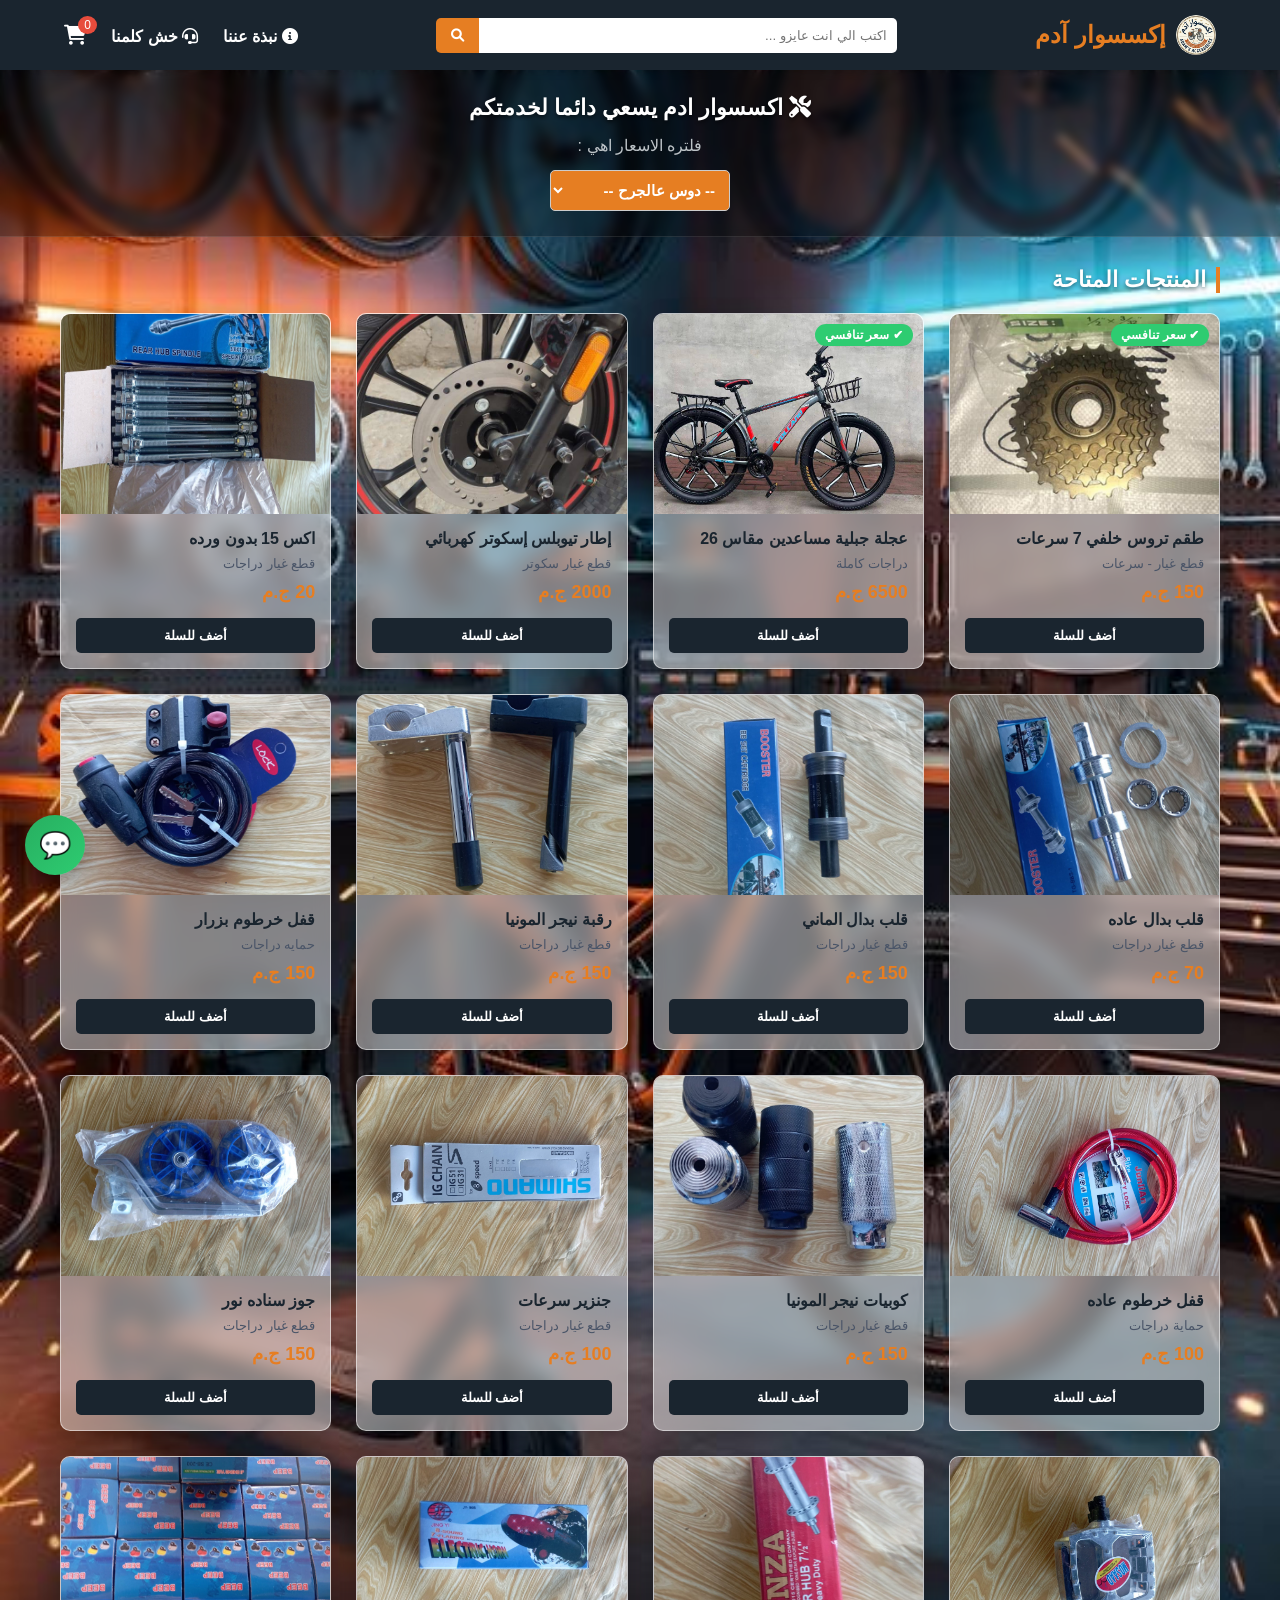
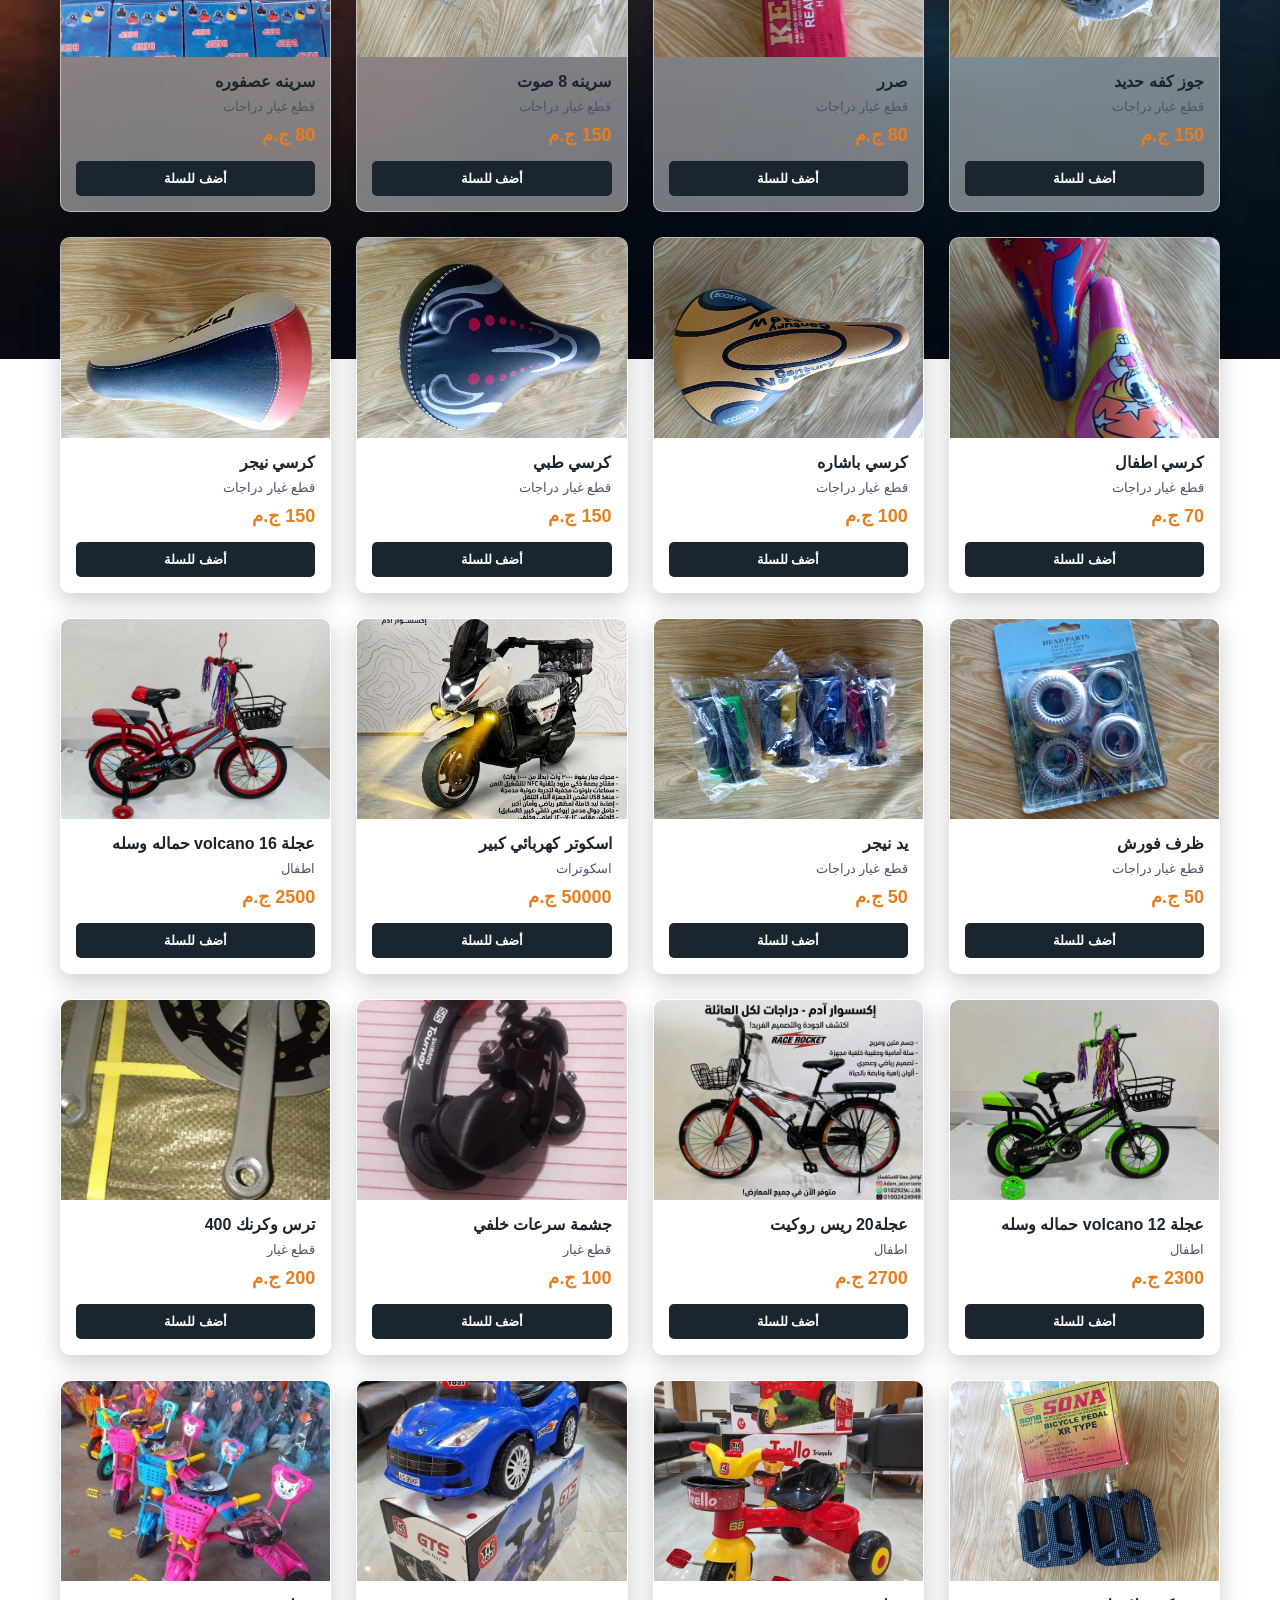
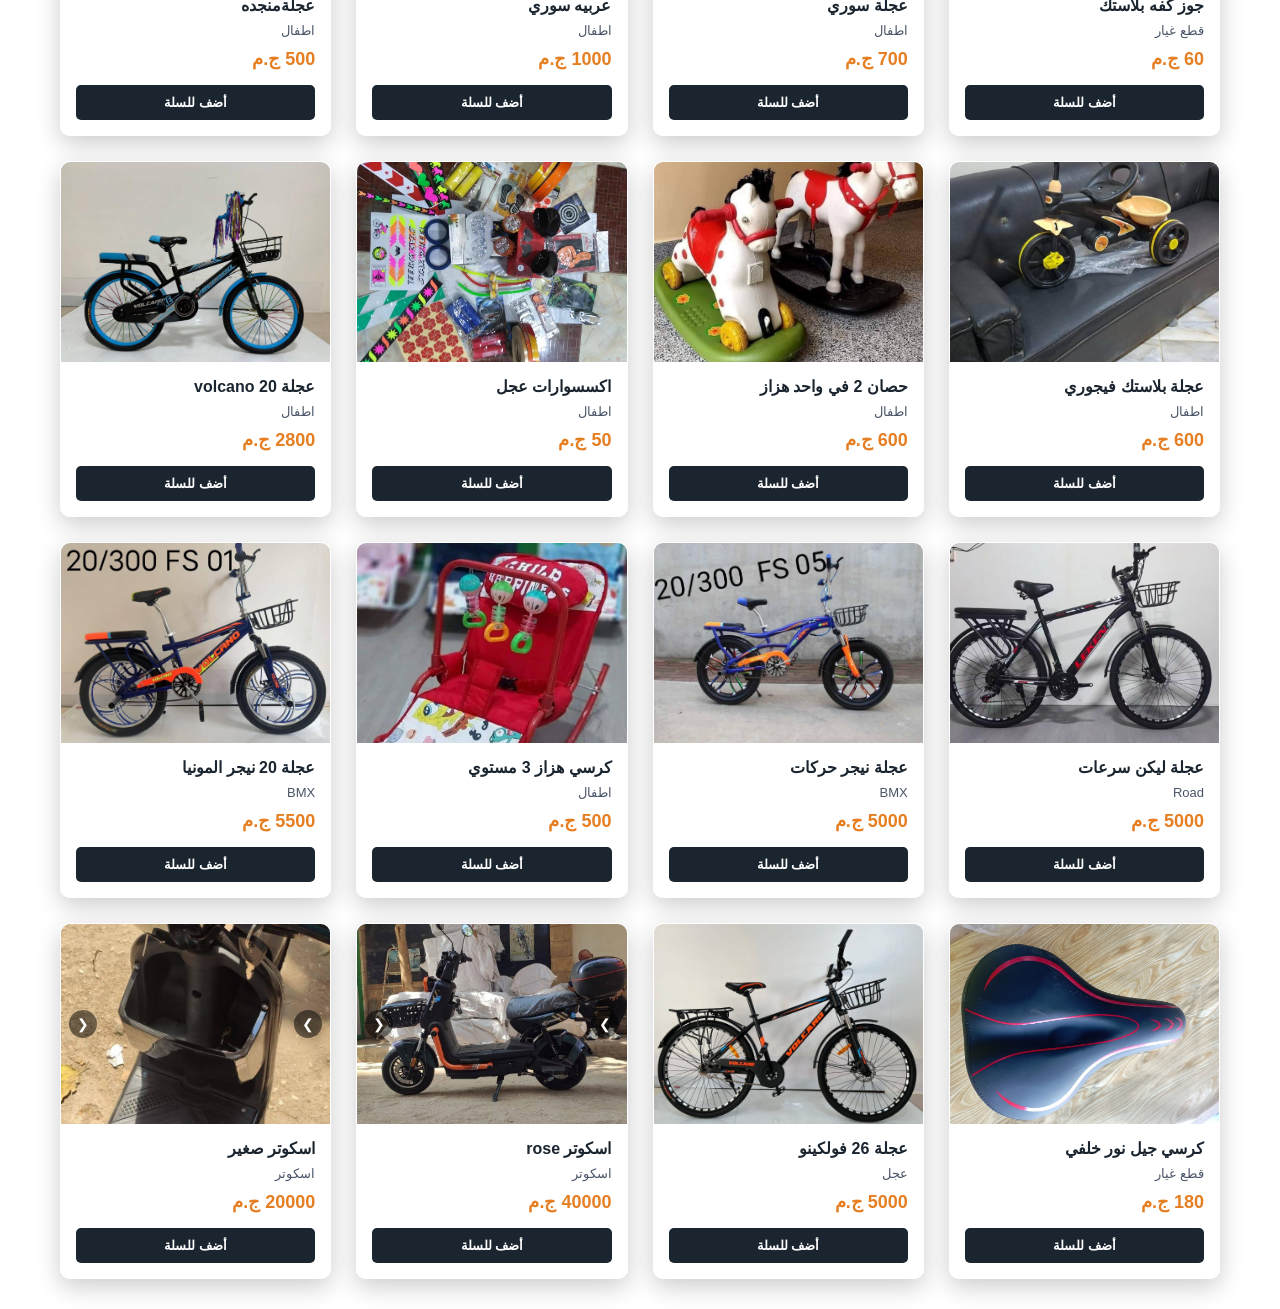
<file: index.html>
<!DOCTYPE html>
<html lang="ar" dir="rtl">
<head>
    <meta charset="UTF-8">
    <meta name="viewport" content="width=device-width, initial-scale=1.0">
    <title>متجر إكسسوار آدم | العجل وقطع الغيار</title>
    <link href="https://cdnjs.cloudflare.com/ajax/libs/font-awesome/6.0.0/css/all.min.css" rel="stylesheet">
    <link rel="stylesheet" href="styles.css">
</head>
<body>

    <!-- Header / Navbar -->
<header>
    <div class="logo">
        <!-- أضفنا عنصر الصورة للوجو جنب اسم إكسسوار آدم -->
        <img src="logoooo.png" alt="لوجو إكسسوار آدم" style="width: 40px; height: 40px; object-fit: contain; border-radius: 50%;">
        إكسسوار آدم
    </div>
    
    <div class="search-bar">
        <input type="text" id="searchInput" placeholder="اكتب الي انت عايزو ..." oninput="filterProducts()">
        <button><i class="fas fa-search"></i></button>
    </div>
    
    <div class="nav-links">
        <a href="about.html" style="color: white; text-decoration: none; margin-left: 20px; font-weight: bold;"><i class="fas fa-info-circle"></i> نبذة عننا</a>
        <a href="contact.html" style="color: white; text-decoration: none; margin-left: 20px; font-weight: bold;"><i class="fas fa-headset"></i> خش كلمنا</a>
        <div class="cart-icon" onclick="toggleCart()" style="display: inline-block;">
            <i class="fas fa-shopping-cart"></i>
            <span class="cart-count" id="cartCount">0</span>
        </div>
    </div>
</header>

    <!-- Smart Compatibility Filter & Price Sorting -->
    <section class="compatibility-section">
        <h2><i class="fas fa-tools"></i> اكسسوار ادم يسعي دائما لخدمتكم</h2>
        <p style="margin-bottom: 15px; color: #bdc3c7;"> فلتره الاسعار اهي :</p>
        <div class="filter-box">
           

            
           

            <!-- قائمة ترتيب الأسعار الجديدة المطلوبة -->
            <select id="priceSort" onchange="filterProducts()" style="background-color: #e67e22; color: white; font-weight: bold;">
                <option value="" style="color: #333;">-- دوس عالجرح --</option>
                <option value="high-low" style="color: #333;">من الأغلى للأرخص ⬆️</option>
                <option value="low-high" style="color: #333;">من الأرخص للأغلى ⬇️</option>
            </select>
        </div>
    </section>

    <!-- Main Content Container -->
    <div class="container">
        <h2 class="section-title">المنتجات المتاحة</h2>
        <div class="products-grid" id="productsGrid">
            
            <!-- كارت منتج 1 -->
            <div class="product-card" data-price="150">
                <span class="badge-compatible">✔ سعر تنافسي</span>
                <img src="sosteen 77.jpeg" class="product-img" alt="ترس خلفي">
                <div class="product-info">
                    <div class="product-title">طقم تروس خلفي 7 سرعات</div>
                    <div class="product-category">قطع غيار - سرعات</div>
                    <div class="product-price">150 ج.م</div>
                    <button class="btn-add" onclick="addToCart('طقم تروس خلفي 7 سرعات', 150)">أضف للسلة</button>
                </div>
            </div>

            <!-- كارت منتج 2 -->
            <div class="product-card" data-price="6500">
                <span class="badge-compatible">✔ سعر تنافسي</span>
                <img src="gabliaa 26.jpeg" class="product-img" alt="عجلة جبلية">
                <div class="product-info">
                    <div class="product-title">عجلة جبلية مساعدين مقاس 26</div>
                    <div class="product-category">دراجات كاملة</div>
                    <div class="product-price">6500 ج.م</div>
                    <button class="btn-add" onclick="addToCart('عجلة جبلية مساعدين مقاس 26', 6500)">أضف للسلة</button>
                </div>
            </div>

            <!-- كارت منتج 3 -->
            <div class="product-card" data-price="2000">
                <img src="kawetsh scoo.jpeg" class="product-img" alt="تيوبلس سكوتر">
                <div class="product-info">
                    <div class="product-title">إطار تيوبلس إسكوتر كهربائي</div>
                    <div class="product-category">قطع غيار سكوتر</div>
                    <div class="product-price">2000 ج.م</div>
                    <button class="btn-add" onclick="addToCart('إطار تيوبلس إسكوتر كهربائي', 2000)">أضف للسلة</button>
                </div>
            </div>

            <div class="product-card" data-price="20">
                <img src="akss 15 ll.JPG" class="product-img" alt="اكس 15 بدون ورده">
                <div class="product-info">
                    <div class="product-title">اكس 15 بدون ورده</div>
                    <div class="product-category">قطع غيار دراجات</div>
                    <div class="product-price">20 ج.م</div>
                    <button class="btn-add" onclick="addToCart('اكس 15 بدون ورده', 20)">أضف للسلة</button>
                </div>
            </div>

            <div class="product-card" data-price="70">
                <img src="qalb 3ady.JPG" class="product-img" alt="قلب بدال عاده">
                <div class="product-info">
                    <div class="product-title">قلب بدال عاده</div>
                    <div class="product-category">قطع غيار دراجات</div>
                    <div class="product-price">70 ج.م</div>
                    <button class="btn-add" onclick="addToCart('قلب بدال عاده', 70)">أضف للسلة</button>
                </div>
            </div>

            <div class="product-card" data-price="150">
                <img src="megalfin.JPG" class="product-img" alt="قلب بدال الماني">
                <div class="product-info">
                    <div class="product-title">قلب بدال الماني</div>
                    <div class="product-category">قطع غيار دراجات</div>
                    <div class="product-price">150 ج.م</div>
                    <button class="btn-add" onclick="addToCart('قلب بدال الماني', 150)">أضف للسلة</button>
                </div>
            </div>

            <div class="product-card" data-price="150">
                <img src="raqba negar.JPG" class="product-img" alt="رقبة نيجر المونيا">
                <div class="product-info">
                    <div class="product-title">رقبة نيجر المونيا</div>
                    <div class="product-category">قطع غيار دراجات</div>
                    <div class="product-price">150 ج.م</div>
                    <button class="btn-add" onclick="addToCart('رقبة نيجر المونيا', 150)">أضف للسلة</button>
                </div>
            </div>

            <div class="product-card" data-price="150">
                <img src="qefl pro.JPG" class="product-img" alt="قفل خرطوم بزرار">
                <div class="product-info">
                    <div class="product-title">قفل خرطوم بزرار</div>
                    <div class="product-category">حمايه دراجات</div>
                    <div class="product-price">150 ج.م</div>
                    <button class="btn-add" onclick="addToCart('قفل خرطوم بزرار', 150)">أضف للسلة</button>
                </div>
            </div>

            <div class="product-card" data-price="100">
                <img src="qefl.JPG" class="product-img" alt="قفل خرطوم عاده">
                <div class="product-info">
                    <div class="product-title">قفل خرطوم عاده</div>
                    <div class="product-category">حماية دراجات</div>
                    <div class="product-price">100 ج.م</div>
                    <button class="btn-add" onclick="addToCart('قفل خرطوم عاده', 100)">أضف للسلة</button>
                </div>
            </div>

            <div class="product-card" data-price="150">
                <img src="qwobyatt.JPG" class="product-img" alt="كوبيات نيجر المونيا">
                <div class="product-info">
                    <div class="product-title">كوبيات نيجر المونيا</div>
                    <div class="product-category">قطع غيار دراجات</div>
                    <div class="product-price">150 ج.م</div>
                    <button class="btn-add" onclick="addToCart('كوبيات نيجر المونيا', 150)">أضف للسلة</button>
                </div>
            </div>

            <div class="product-card" data-price="100">
                <img src="جنزير سرعات.JPG" class="product-img" alt="جنزير سرعات">
                <div class="product-info">
                    <div class="product-title">جنزير سرعات</div>
                    <div class="product-category">قطع غيار دراجات</div>
                    <div class="product-price">100 ج.م</div>
                    <button class="btn-add" onclick="addToCart('جنزير سرعات', 100)">أضف للسلة</button>
                </div>
            </div>

            <div class="product-card" data-price="150">
                <img src="جوز سناده نور.JPG" class="product-img" alt="جوز سناده نور">
                <div class="product-info">
                    <div class="product-title">جوز سناده نور</div>
                    <div class="product-category">قطع غيار دراجات</div>
                    <div class="product-price">150 ج.م</div>
                    <button class="btn-add" onclick="addToCart('جوز سناده نور', 150)">أضف للسلة</button>
                </div>
            </div>

            <div class="product-card" data-price="150">
                <img src="جوز كفه نيجر حديد.JPG" class="product-img" alt="جوز كفه نيجر حديد">
                <div class="product-info">
                    <div class="product-title">جوز كفه حديد</div>
                    <div class="product-category">قطع غيار دراجات</div>
                    <div class="product-price">150 ج.م</div>
                    <button class="btn-add" onclick="addToCart('جوز كفه حديد', 150)">أضف للسلة</button>
                </div>
            </div>

            <div class="product-card" data-price="80">
                <img src="صرر جميع المقاسات.JPG" class="product-img" alt="صرر">
                <div class="product-info">
                    <div class="product-title">صرر</div>
                    <div class="product-category">قطع غيار دراجات</div>
                    <div class="product-price">80 ج.م</div>
                    <button class="btn-add" onclick="addToCart('صرر', 80)">أضف للسلة</button>
                </div>
            </div>

            <div class="product-card" data-price="150">
                <img src="سرينه 8 صوت.JPG" class="product-img" alt="سرينه 8 صوت">
                <div class="product-info">
                    <div class="product-title">سرينه 8 صوت </div>
                    <div class="product-category">قطع غيار دراجات</div>
                    <div class="product-price">150 ج.م</div>
                    <button class="btn-add" onclick="addToCart('سرينه 8 صوت', 150)">أضف للسلة</button>
                </div>
            </div>

            <div class="product-card" data-price="80">
                <img src="سرينه عصفوره.JPG" class="product-img" alt="سرينه عصفوره">
                <div class="product-info">
                    <div class="product-title">سرينه عصفوره</div>
                    <div class="product-category">قطع غيار دراجات</div>
                    <div class="product-price">80 ج.م</div>
                    <button class="btn-add" onclick="addToCart('سرينه عصفوره', 80)">أضف للسلة</button>
                </div>
            </div>

            <div class="product-card" data-price="70">
                <img src="كرسي اطفال.JPG" class="product-img" alt="كرسي اطفال">
                <div class="product-info">
                    <div class="product-title">كرسي اطفال </div>
                    <div class="product-category">قطع غيار دراجات</div>
                    <div class="product-price">70 ج.م</div>
                    <button class="btn-add" onclick="addToCart('كرسي اطفال', 70)">أضف للسلة</button>
                </div>
            </div>

            <div class="product-card" data-price="100">
                <img src="كرسي باشاره.JPG" class="product-img" alt="كرسي باشاره">
                <div class="product-info">
                    <div class="product-title">كرسي باشاره</div>
                    <div class="product-category">قطع غيار دراجات</div>
                    <div class="product-price">100 ج.م</div>
                    <button class="btn-add" onclick="addToCart('كرسي باشاره', 100)">أضف للسلة</button>
                </div>
            </div>

            <div class="product-card" data-price="150">
                <img src="كرسي طبي.JPG" class="product-img" alt="كرسي طبي">
                <div class="product-info">
                    <div class="product-title">كرسي طبي</div>
                    <div class="product-category">قطع غيار دراجات</div>
                    <div class="product-price">150 ج.م</div>
                    <button class="btn-add" onclick="addToCart('كرسي طبي', 150)">أضف للسلة</button>
                </div>
            </div>

            <div class="product-card" data-price="150">
                <img src="كرسي نيجر.JPG" class="product-img" alt="كرسي نيجر">
                <div class="product-info">
                    <div class="product-title">كرسي نيجر</div>
                    <div class="product-category">قطع غيار دراجات</div>
                    <div class="product-price">150 ج.م</div>
                    <button class="btn-add" onclick="addToCart('كرسي نيجر', 150)">أضف للسلة</button>
                </div>
            </div>

            <div class="product-card" data-price="50">
                <img src="zarf forsh.JPG" class="product-img" alt="ظرف فورش عاده">
                <div class="product-info">
                    <div class="product-title">ظرف فورش</div>
                    <div class="product-category">قطع غيار دراجات</div>
                    <div class="product-price">50 ج.م</div>
                    <button class="btn-add" onclick="addToCart('ظرف فورش', 50)">أضف للسلة</button>
                </div>
            </div>

            <div class="product-card" data-price="50">
                <img src="yad negar.JPG" class="product-img" alt="يد نيجر">
                <div class="product-info">
                    <div class="product-title">يد نيجر</div>
                    <div class="product-category">قطع غيار دراجات</div>
                    <div class="product-price">50 ج.م</div>
                    <button class="btn-add" onclick="addToCart('يد نيجر', 50)">أضف للسلة</button>
                </div>
            </div>

            <div class="product-card" data-price="50000">
                <img src="اسكوتر ك.jpeg" class="product-img" alt="اسكوتر كهربائي كبير">
                <div class="product-info">
                    <div class="product-title">اسكوتر كهربائي كبير</div>
                    <div class="product-category">اسكوترات</div>
                    <div class="product-price">50000 ج.م</div>
                    <button class="btn-add" onclick="addToCart('اسكوتر كهربائي كبير', 50000)">أضف للسلة</button>
                </div>
            </div>

            <div class="product-card" data-price="2500">
                <img src="عجلة فوليكنو 16 حماله وسله.jpeg" class="product-img" alt="عجله volcano 16 حماله وسله">
                <div class="product-info">
                    <div class="product-title">عجلة 16 volcano حماله وسله </div>
                    <div class="product-category">اطفال </div>
                    <div class="product-price">2500 ج.م</div>
                    <button class="btn-add" onclick="addToCart('عجلة16 volcano حماله وسله', 2500)">أضف للسلة</button>
                </div>
            </div>

            <div class="product-card" data-price="2300">
                <img src="عجله 12 فولكينو سله وحماله.jpeg" class="product-img" alt="عجلة 12 حماله وسله">
                <div class="product-info">
                    <div class="product-title">عجلة 12 volcano حماله وسله </div>
                    <div class="product-category">اطفال </div>
                    <div class="product-price">2300 ج.م</div>
                    <button class="btn-add" onclick="addToCart('عجلة 12 volcano حماله وسله', 2300)">أضف للسلة</button>
                </div>
            </div>

            <div class="product-card" data-price="2700">
                <img src="عجله 20 ريس روكيت.jpeg" class="product-img" alt="عجلة 20 ريس روكيت">
                <div class="product-info">
                    <div class="product-title"> عجلة20 ريس روكيت  </div>
                    <div class="product-category">اطفال </div>
                    <div class="product-price">2700 ج.م</div>
                    <button class="btn-add" onclick="addToCart('عجلة 20  ريس روكيت', 2700)">أضف للسلة</button>
                </div>
            </div>
            
            <div class="product-card" data-price="100">
                <img src="جشمة سرعات.jpeg" class="product-img" alt="جشمة سرعات خلفي">
                <div class="product-info">
                    <div class="product-title"> جشمة سرعات خلفي  </div>
                    <div class="product-category">قطع غيار </div>
                    <div class="product-price">100 ج.م</div>
                    <button class="btn-add" onclick="addToCart('جشمة سرعات خلفي', 100)">أضف للسلة</button>
                </div>
            </div>
            
            <div class="product-card" data-price="200">
                <img src="ترس سرعات.jpeg" class="product-img" alt="ترس سرعات بالكرنك">
                <div class="product-info">
                    <div class="product-title"> ترس وكرنك 400  </div>
                    <div class="product-category">قطع غيار </div>
                    <div class="product-price">200 ج.م</div>
                    <button class="btn-add" onclick="addToCart('ترس وكرنك 400', 200)">أضف للسلة</button>
                </div>
            </div>
            
            <div class="product-card" data-price="60">
                <img src="جوز كفه بلاستك ك.JPG" class="product-img" alt="جوز كفه بلاستك">
                <div class="product-info">
                    <div class="product-title"> جوز كفه بلاستك  </div>
                    <div class="product-category">قطع غيار </div>
                    <div class="product-price">60 ج.م</div>
                    <button class="btn-add" onclick="addToCart('جوز كفه بلاستك', 60)">أضف للسلة</button>
                </div>
            </div>
            
            <div class="product-card" data-price="700">
                <img src="عجله سوري .jpeg" class="product-img" alt="عجلة سوري">
                <div class="product-info">
                    <div class="product-title"> عجلة سوري  </div>
                    <div class="product-category">اطفال </div>
                    <div class="product-price">700 ج.م</div>
                    <button class="btn-add" onclick="addToCart('عجلة سوري', 700)">أضف للسلة</button>
                </div>
            </div>
            
            <div class="product-card" data-price="1000">
                <img src="عربيه سوري.jpeg" class="product-img" alt="عربيه سوري">
                <div class="product-info">
                    <div class="product-title"> عربيه سوري  </div>
                    <div class="product-category">اطفال </div>
                    <div class="product-price">1000 ج.م</div>
                    <button class="btn-add" onclick="addToCart('عربيه سوري', 1000)">أضف للسلة</button>
                </div>
            </div>
            
            <div class="product-card" data-price="500">
                <img src="عجله منجده.jpeg" class="product-img" alt="عجلة منجده">
                <div class="product-info">
                    <div class="product-title"> عجلةمنجده  </div>
                    <div class="product-category">اطفال </div>
                    <div class="product-price">500 ج.م</div>
                    <button class="btn-add" onclick="addToCart('عجلة منجده', 500)">أضف للسلة</button>
                </div>
            </div>
            
            <div class="product-card" data-price="600">
                <img src="عجله بلاستك فيجوري.jpeg" class="product-img" alt="عجلة بلاستك فيجوري">
                <div class="product-info">
                    <div class="product-title"> عجلة بلاستك فيجوري  </div>
                    <div class="product-category">اطفال </div>
                    <div class="product-price">600 ج.م</div>
                    <button class="btn-add" onclick="addToCart('عجلة بلاستك فيجوري', 600)">أضف للسلة</button>
                </div>
            </div>
            
            <div class="product-card" data-price="600">
                <img src="حصان 2في واحد هزاز.jpeg" class="product-img" alt="حصان 2 في واحد ">
                <div class="product-info">
                    <div class="product-title"> حصان 2 في واحد هزاز  </div>
                    <div class="product-category">اطفال </div>
                    <div class="product-price">600 ج.م</div>
                    <button class="btn-add" onclick="addToCart('حصان 2 في واحد هزاز  ', 600)">أضف للسلة</button>
                </div>
            </div>
            
            <div class="product-card" data-price="50">
                <img src="اكسسوارات عجل.jpeg" class="product-img" alt="اكسسوارات عجل  ">
                <div class="product-info">
                    <div class="product-title"> اكسسوارات عجل    </div>
                    <div class="product-category">اطفال </div>
                    <div class="product-price">50 ج.م</div>
                    <button class="btn-add" onclick="addToCart('اكسسوارات عجل  ', 50)">أضف للسلة</button>
                </div>
            </div>
            
            <div class="product-card" data-price="2800">
                <img src="عجله 20 سله وحماله .jpeg" class="product-img" alt="عجلة 20 volcano ">
                <div class="product-info">
                    <div class="product-title"> عجلة 20 volcano  </div>
                    <div class="product-category">اطفال </div>
                    <div class="product-price">2800 ج.م</div>
                    <button class="btn-add" onclick="addToCart('عجلة 20 volcano ', 2800)">أضف للسلة</button>
                </div>
            </div>
            
            <div class="product-card" data-price="5000">
                <img src="عجله 26 ليكن سرعات.jpeg" class="product-img" alt="عجلة ليكن ">
                <div class="product-info">
                    <div class="product-title">  عجلة ليكن سرعات  </div>
                    <div class="product-category">Road </div>
                    <div class="product-price">5000 ج.م</div>
                    <button class="btn-add" onclick="addToCart('عجلة ليكن سرعات  ', 5000)">أضف للسلة</button>
                </div>
            </div>
            
            <div class="product-card" data-price="5000">
                <img src="عجله 20 نيجر حركات.jpeg" class="product-img" alt="عجلة نيجر حركات ">
                <div class="product-info">
                    <div class="product-title"> عجلة نيجر حركات   </div>
                    <div class="product-category">BMX </div>
                    <div class="product-price">5000 ج.م</div>
                    <button class="btn-add" onclick="addToCart('عجلة نيجر حركات ', 5000)">أضف للسلة</button>
                </div>
            </div>
            
            <div class="product-card" data-price="500">
                <img src="كرسي هزاز 3 مستوي.jpeg" class="product-img" alt="كرسي هزاز 3 مستوي   ">
                <div class="product-info">
                    <div class="product-title"> كرسي هزاز 3 مستوي     </div>
                    <div class="product-category">اطفال </div>
                    <div class="product-price">500 ج.م</div>
                    <button class="btn-add" onclick="addToCart('  كرسي هزاز 3 مستوي', 500)">أضف للسلة</button>
                </div>
            </div>
            
            <div class="product-card" data-price="5500">
                <img src="نيجر .jpeg" class="product-img" alt="عجلة نيجر المونيا ">
                <div class="product-info">
                    <div class="product-title"> عجلة 20 نيجر المونيا    </div>
                    <div class="product-category">BMX </div>
                    <div class="product-price">5500 ج.م</div>
                    <button class="btn-add" onclick="addToCart('عجلة نيجر 20 المونيا  ', 5500)">أضف للسلة</button>
                </div>
            </div>
            
            <div class="product-card" data-price="180">
                <img src="كرسي جيل نور خلفي.JPG" class="product-img" alt="كرسي جيل نور خلفي  ">
                <div class="product-info">
                    <div class="product-title"> كرسي جيل نور خلفي    </div>
                    <div class="product-category">قطع غيار </div>
                    <div class="product-price">180 ج.م</div>
                    <button class="btn-add" onclick="addToCart('كرسي جيل نور خلفي   ', 180)">أضف للسلة</button>
                </div>
            </div>
            
            <div class="product-card" data-price="5000">
                <img src="عجله 26 مونت فولكينو.jpeg" class="product-img" alt="عجلة 26 مونت فولكينو">
                <div class="product-info">
                    <div class="product-title"> عجلة 26 فولكينو  </div>
                    <div class="product-category">عجل  </div>
                    <div class="product-price">5000 ج.م</div>
                    <button class="btn-add" onclick="addToCart('عجلة 26 فولكينو', 5000)">أضف للسلة</button>
                </div>
            </div>

            <!-- منتج بصور متعددة (سلايدر أفقية بسحب وأسهم) -->
            <div class="product-card" data-price="40000">
                <div class="card-slider">
                    <button class="slider-btn prev-btn" onclick="scrollSlide(this, 1)">&#10095;</button>
                    <button class="slider-btn next-btn" onclick="scrollSlide(this, -1)">&#10094;</button>
                    <div class="slides-wrapper">
                        <img src="اسكوتر هجومي 2.jpeg" alt="اسكوتر rose">
                        <img src="اسكوتر هجومي.jpeg" alt="اسكوتر rose">
                    </div>
                </div>
                <div class="product-info">
                    <div class="product-title"> اسكوتر rose  </div>
                    <div class="product-category">اسكوتر </div>
                    <div class="product-price">40000 ج.م</div>
                    <button class="btn-add" onclick="addToCart('اسكوتر rose', 40000)">أضف للسلة</button>
                </div>
            </div>

            <!-- منتج بصور متعددة (سلايدر أفقية بسحب وأسهم) -->
            <div class="product-card" data-price="20000">
                <div class="card-slider">
                    <button class="slider-btn prev-btn" onclick="scrollSlide(this, 1)">&#10095;</button>
                    <button class="slider-btn next-btn" onclick="scrollSlide(this, -1)">&#10094;</button>
                    <div class="slides-wrapper">
                        <img src="اسكوتر بشبكه 3.jpeg" alt="اسكوتر صغير">
                        <img src="اسكوتر بشبكه 34.jpeg" alt="اسكوتر صغير">
                        <img src="اسكوتر بيبي.jpeg" alt="اسكوتر صغير">
                        <img src="اسكوتر ص بشبكه 2.jpeg" alt="اسكوتر صغير">
                    </div>
                </div>
                <div class="product-info">
                    <div class="product-title"> اسكوتر صغير  </div>
                    <div class="product-category">اسكوتر </div>
                    <div class="product-price">20000 ج.م</div>
                    <button class="btn-add" onclick="addToCart('اسكوتر صغير', 20000)">أضف للسلة</button>
                </div>
            </div>

        </div>
    </div>

    <!-- Cart Modal & Overlay Elements -->
    <div class="overlay" id="overlay" onclick="toggleCart()"></div>
    <div class="cart-modal" id="cartModal">
        <div class="cart-header">
            <h3><i class="fas fa-shopping-basket"></i> سلة الشراء</h3>
            <span class="close-cart" onclick="toggleCart()"><i class="fas fa-times"></i></span>
        </div>
        
        <div class="cart-items" id="cartItems">
            <p style="text-align: center; color: #7f8c8d; margin-top: 20px;">السلة فارغة حالياً</p>
        </div>

        <!-- نموذج إدخال بيانات الشحن للشراء داخل الموقع -->
        <div id="checkoutForm" style="display: none; padding: 10px 0; border-top: 1px solid #eee;">
            <h4 style="margin-bottom: 10px; font-size: 15px; color: #2c3e50;">بيانات الشحن:</h4>
            <input type="text" id="clientName" placeholder="الاسم بالكامل" style="width:100%; padding:8px; margin-bottom:8px; border:1px solid #ccc; border-radius:4px;">
            <input type="text" id="clientPhone" placeholder="رقم الهاتف" style="width:100%; padding:8px; margin-bottom:8px; border:1px solid #ccc; border-radius:4px;">
            <textarea id="clientAddress" placeholder="العنوان بالتفصيل (المحافظة، المنطقة، الشارع)" style="width:100%; padding:8px; margin-bottom:8px; border:1px solid #ccc; border-radius:4px; height:60px;"></textarea>
        </div>

        <div class="cart-footer">
            <div class="cart-total">
                <span>الإجمالي:</span>
                <span id="cartTotalSum">0 ج.م</span>
            </div>
            <button class="btn-checkout" id="checkoutBtn" onclick="proceedToCheckout()">إتمام الطلب</button>
        </div>
    </div>

    <!-- Script file link -->
    <script src="script.js"></script>

    <!-- زر شات بوت الدائري العائم -->
    <div id="chatbot-toggle-btn" onclick="toggleChatbot()" title="تحدث مع مساعد آدم">
        💬
    </div>

    <!-- نافذة الشات بوت -->
    <div id="chatbot-container" class="chatbot-closed">
        <div class="chatbot-header">
            <span>مساعد إكسسوار آدم الآلي 🤖</span>
            <span onclick="toggleChatbot()" style="cursor: pointer; font-size: 18px;">&times;</span>
        </div>
        <div id="chatbot-messages" class="chatbot-messages">
            <div class="bot-msg">أهلاً بيك في <b>إكسسوار آدم</b>! 🚲 أنا مساعدك الآلي، اسألني عن أسعار العجل، الإسكوترات، قطع الغيار، أو مكان المحل وهيتم الرد عليك فوراً!</div>
        </div>
        <div class="chatbot-input-area">
            <input type="text" id="chatbot-input" placeholder="اكتب سؤالك هنا..." onkeypress="handleChatKeyPress(event)">
            <button onclick="sendUserMessage()">إرسال</button>
        </div>
    </div>

</body>
</html>
</file>
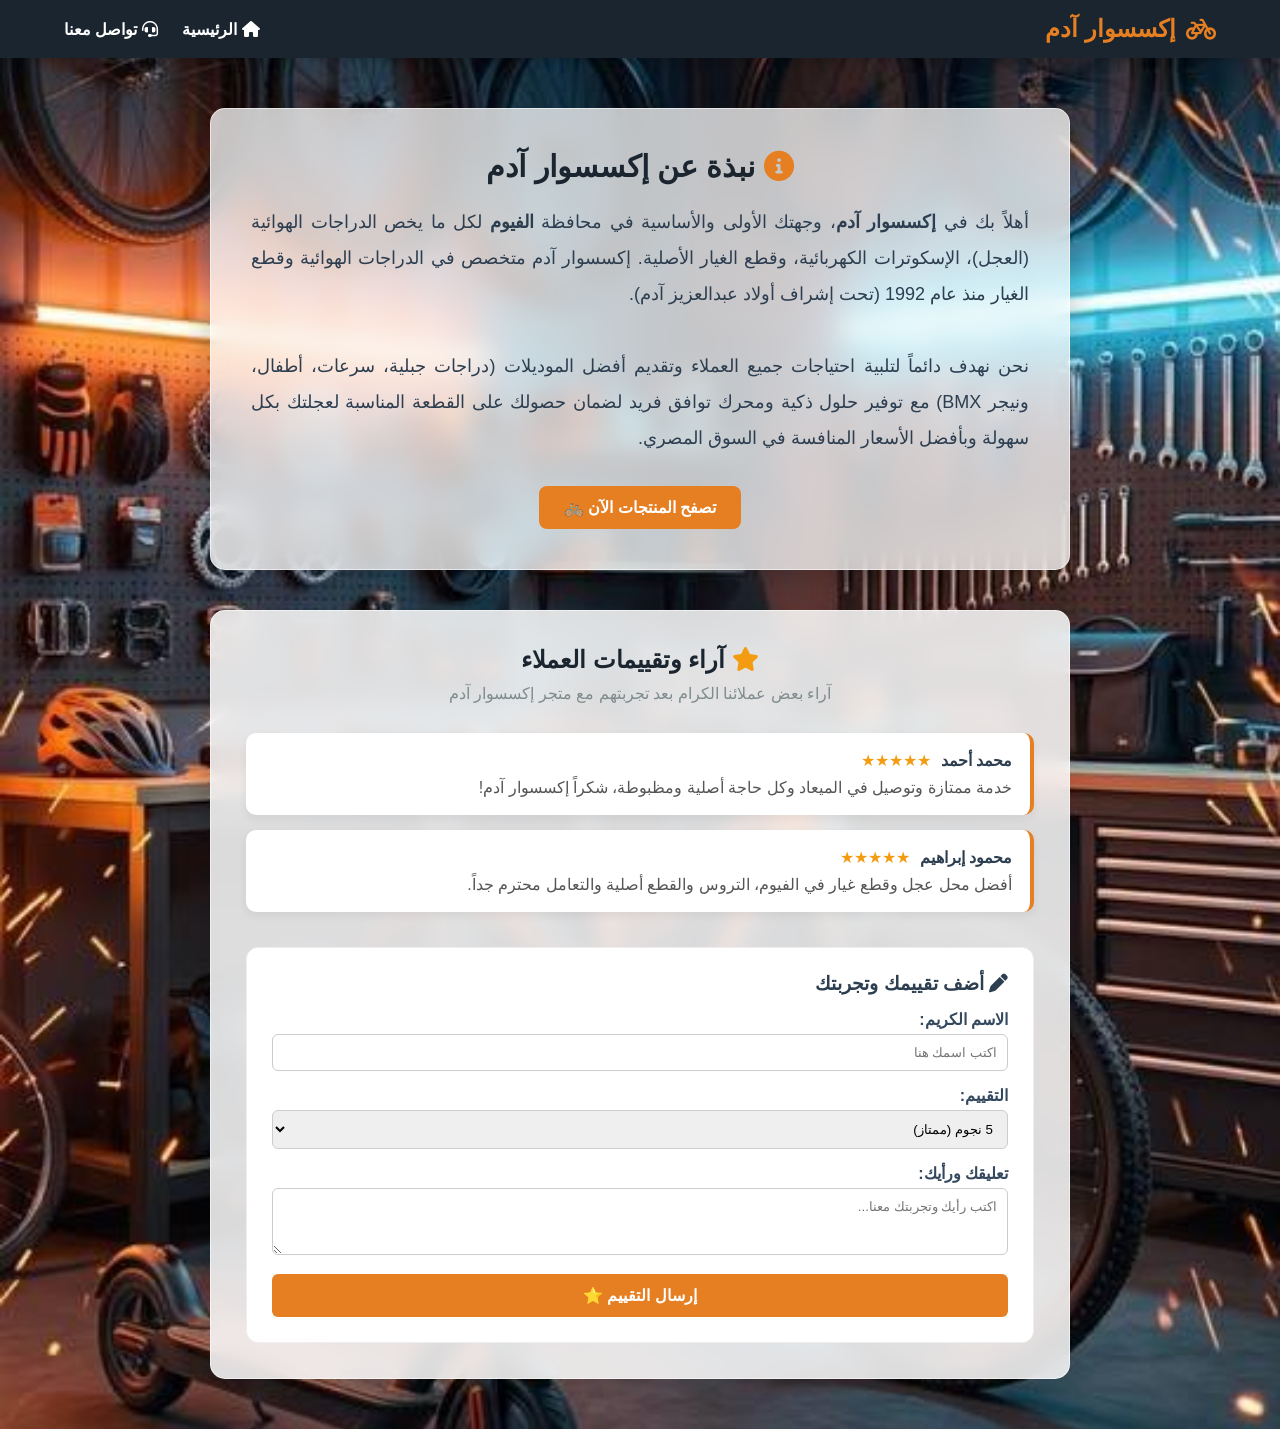
<file: about.html>
<!DOCTYPE html>
<html lang="ar" dir="rtl">
<head>
    <meta charset="UTF-8">
    <meta name="viewport" content="width=device-width, initial-scale=1.0">
    <title>نبذة عننا | إكسسوار آدم</title>
    <link href="https://cdnjs.cloudflare.com/ajax/libs/font-awesome/6.0.0/css/all.min.css" rel="stylesheet">
    <link rel="stylesheet" href="styles.css">
    <style>
        .rating-stars {
            color: #f39c12;
            margin-right: 5px;
        }
        .review-card {
            background: white;
            padding: 18px;
            border-radius: 10px;
            box-shadow: 0 4px 10px rgba(0,0,0,0.06);
            margin-bottom: 15px;
            text-align: right;
            border-right: 4px solid #e67e22;
        }
        .form-control {
            width: 100%;
            padding: 10px;
            border: 1px solid #ccc;
            border-radius: 6px;
            margin-top: 5px;
            box-sizing: border-box;
            font-family: inherit;
        }
    </style>
</head>
<body>

    <!-- Header / Navbar -->
    <header>
        <div class="logo">
            <i class="fas fa-bicycle"></i> إكسسوار آدم
        </div>
        <div class="nav-links">
            <a href="index.html" style="color: white; text-decoration: none; margin-left: 20px; font-weight: bold;"><i class="fas fa-home"></i> الرئيسية</a>
            <a href="contact.html" style="color: white; text-decoration: none; font-weight: bold;"><i class="fas fa-headset"></i> تواصل معنا</a>
        </div>
    </header>

    <!-- محتوى صفحة نبذة عننا -->
    <div class="container" style="max-width: 900px; margin-top: 50px; margin-bottom: 50px;">
        <!-- بطاقة التعريف بالمتجر -->
        <div style="background: rgba(255, 255, 255, 0.75); backdrop-filter: blur(12px); padding: 40px; border-radius: 15px; border: 1px solid rgba(255,255,255,0.6); box-shadow: 0 10px 30px rgba(0,0,0,0.2); text-align: center; margin-bottom: 40px;">
            <h1 style="color: #1a252f; margin-bottom: 20px; font-size: 30px;"><i class="fas fa-info-circle" style="color: #e67e22;"></i> نبذة عن إكسسوار آدم</h1>
            <p style="font-size: 18px; line-height: 2; color: #2c3e50; text-align: justify;">
                أهلاً بك في <b>إكسسوار آدم</b>، وجهتك الأولى والأساسية في محافظة <b>الفيوم</b> لكل ما يخص الدراجات الهوائية (العجل)، الإسكوترات الكهربائية، وقطع الغيار الأصلية. إكسسوار آدم متخصص في الدراجات الهوائية وقطع الغيار منذ عام 1992 (تحت إشراف أولاد عبدالعزيز آدم). 
                <br><br>
                نحن نهدف دائماً لتلبية احتياجات جميع العملاء وتقديم أفضل الموديلات (دراجات جبلية، سرعات، أطفال، ونيجر BMX) مع توفير حلول ذكية ومحرك توافق فريد لضمان حصولك على القطعة المناسبة لعجلتك بكل سهولة وبأفضل الأسعار المنافسة في السوق المصري.
            </p>
            <div style="margin-top: 30px;">
                <a href="index.html" style="background-color: #e67e22; color: white; padding: 12px 25px; border-radius: 8px; text-decoration: none; font-weight: bold; display: inline-block;">تصفح المنتجات الآن 🚲</a>
            </div>
        </div>

        <!-- قسم آراء وتقييمات العملاء -->
        <div style="background: rgba(255, 255, 255, 0.85); backdrop-filter: blur(10px); padding: 35px; border-radius: 15px; border: 1px solid rgba(255,255,255,0.6); box-shadow: 0 10px 30px rgba(0,0,0,0.15);">
            <h2 style="color: #1a252f; text-align: center; margin-bottom: 10px;"><i class="fas fa-star" style="color: #f39c12;"></i> آراء وتقييمات العملاء</h2>
            <p style="text-align: center; color: #7f8c8d; margin-bottom: 30px;">آراء بعض عملائنا الكرام بعد تجربتهم مع متجر إكسسوار آدم</p>

            <!-- عرض التقييمات التفاعلية -->
            <div id="reviewsContainer">
                <div class="review-card">
                    <strong style="color: #2c3e50; font-size: 16px;">محمد أحمد</strong> 
                    <span class="rating-stars">★★★★★</span>
                    <p style="margin: 8px 0 0 0; color: #555;">خدمة ممتازة وتوصيل في الميعاد وكل حاجة أصلية ومظبوطة، شكراً إكسسوار آدم!</p>
                </div>

                <div class="review-card">
                    <strong style="color: #2c3e50; font-size: 16px;">محمود إبراهيم</strong> 
                    <span class="rating-stars">★★★★★</span>
                    <p style="margin: 8px 0 0 0; color: #555;">أفضل محل عجل وقطع غيار في الفيوم، التروس والقطع أصلية والتعامل محترم جداً.</p>
                </div>
            </div>

            <!-- نموذج أضف تقييمك -->
            <div style="margin-top: 35px; background: #fff; padding: 25px; border-radius: 12px; border: 1px solid #eee; text-align: right;">
                <h3 style="color: #2c3e50; margin-bottom: 15px;"><i class="fas fa-pen"></i> أضف تقييمك وتجربتك</h3>
                <form id="addReviewForm" onsubmit="addNewReview(event)">
                    <div style="margin-bottom: 15px;">
                        <label style="font-weight: bold; color: #34495e;">الاسم الكريم:</label>
                        <input type="text" id="reviewerName" class="form-control" placeholder="اكتب اسمك هنا" required>
                    </div>

                    <div style="margin-bottom: 15px;">
                        <label style="font-weight: bold; color: #34495e;">التقييم:</label>
                        <select id="reviewerRating" class="form-control">
                            <option value="★★★★★">5 نجوم (ممتاز)</option>
                            <option value="★★★★">4 نجوم (جيد جداً)</option>
                            <option value="★★★">3 نجوم (جيد)</option>
                        </select>
                    </div>

                    <div style="margin-bottom: 15px;">
                        <label style="font-weight: bold; color: #34495e;">تعليقك ورأيك:</label>
                        <textarea id="reviewerComment" class="form-control" rows="3" placeholder="اكتب رأيك وتجربتك معنا..." required></textarea>
                    </div>

                    <button type="submit" style="background-color: #e67e22; color: white; border: none; padding: 12px 20px; border-radius: 6px; cursor: pointer; font-weight: bold; width: 100%; font-size: 16px;">
                        إرسال التقييم ⭐
                    </button>
                </form>
            </div>
        </div>
    </div>

    <!-- كود الجافا سكريبت لإضافة التقييم مباشرة للزيارة الحالية -->
    <script>
        function addNewReview(event) {
            event.preventDefault();
            
            const name = document.getElementById('reviewerName').value.trim();
            const rating = document.getElementById('reviewerRating').value;
            const comment = document.getElementById('reviewerComment').value.trim();
            
            if (!name || !comment) return;

            const reviewsContainer = document.getElementById('reviewsContainer');
            
            const newReviewCard = document.createElement('div');
            newReviewCard.className = 'review-card';
            newReviewCard.innerHTML = `
                <strong style="color: #2c3e50; font-size: 16px;">${name}</strong> 
                <span class="rating-stars">${rating}</span>
                <p style="margin: 8px 0 0 0; color: #555;">${comment}</p>
            `;

            reviewsContainer.prepend(newReviewCard);
            
            alert(`شكراً لك يا ${name}! تم إرسال تقييمك ونشره بنجاح ⭐`);
            document.getElementById('addReviewForm').reset();
        }
    </script>

</body>
</html>
</file>
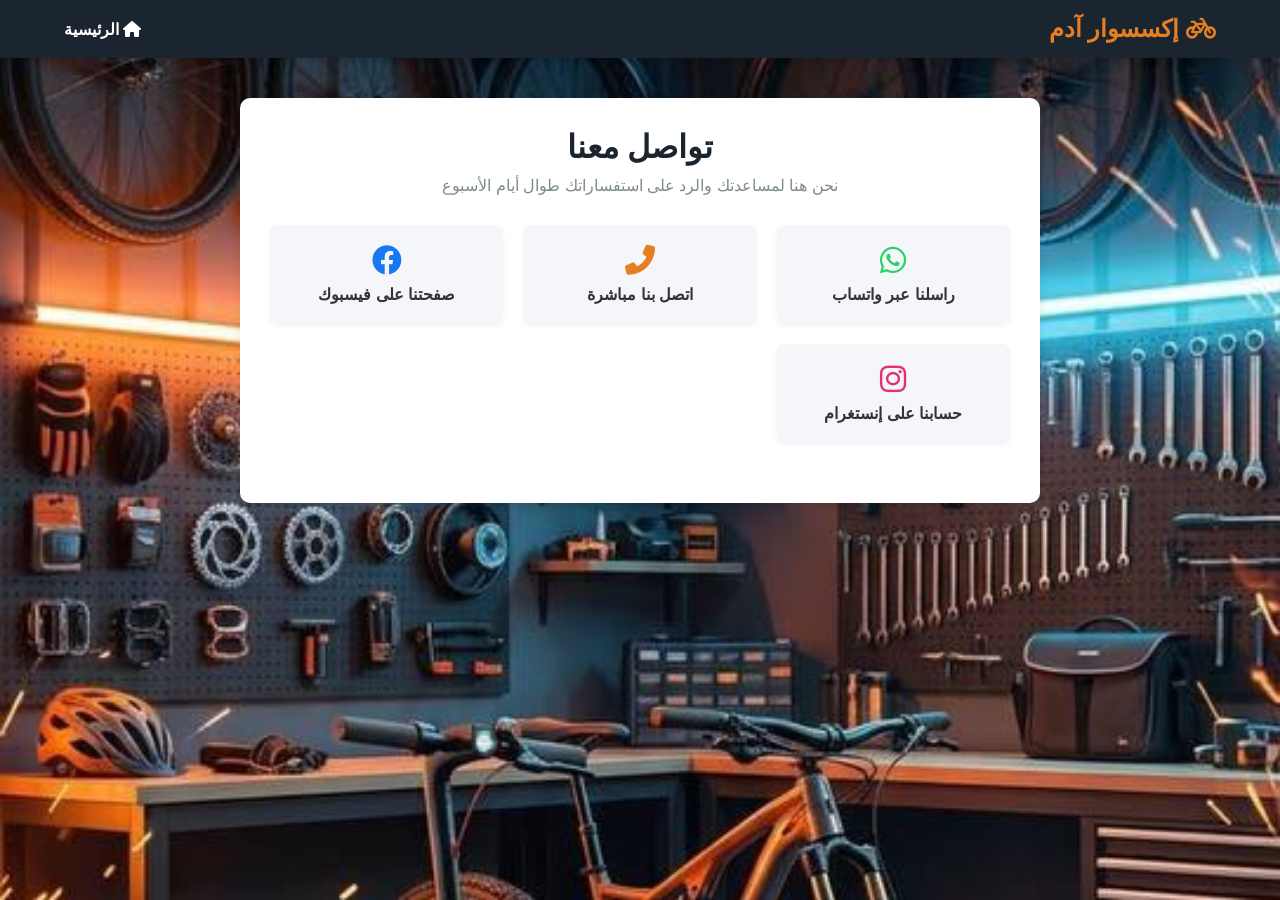
<file: contact.html>
<!DOCTYPE html>
<html lang="ar" dir="rtl">
<head>
    <meta charset="UTF-8">
    <meta name="viewport" content="width=device-width, initial-scale=1.0">
    <title>تواصل معنا | إكسسوار آدم</title>
    <link href="https://cdnjs.cloudflare.com/ajax/libs/font-awesome/6.0.0/css/all.min.css" rel="stylesheet">
    <link rel="stylesheet" href="styles.css">
    <style>
        .contact-container {
            max-width: 800px;
            margin: 40px auto;
            background: white;
            padding: 30px;
            border-radius: 10px;
            box-shadow: 0 4px 10px rgba(0,0,0,0.08);
            text-align: center;
        }
        .contact-container h1 {
            color: #1a252f;
            margin-bottom: 10px;
        }
        .contact-container p {
            color: #7f8c8d;
            margin-bottom: 30px;
        }
        .social-grid {
            display: grid;
            grid-template-columns: repeat(auto-fit, minmax(200px, 1fr));
            gap: 20px;
            margin-bottom: 30px;
        }
        .social-card {
            background: #f4f6f9;
            padding: 20px;
            border-radius: 8px;
            text-decoration: none;
            color: #333;
            font-weight: bold;
            display: flex;
            flex-direction: column;
            align-items: center;
            gap: 10px;
            transition: 0.3s;
            box-shadow: 0 2px 5px rgba(0,0,0,0.05);
        }
        .social-card:hover {
            transform: translateY(-3px);
            background: #1a252f;
            color: white;
        }
        .social-card i {
            font-size: 30px;
        }
        .whatsapp { color: #25d366; }
        .facebook { color: #1877f2; }
        .instagram { color: #e1306c; }
        .phone { color: #e67e22; }
        
        .social-card:hover i {
            color: white !important;
        }
    </style>
</head>
<body>

    <!-- Header / Navbar -->
    <header>
        <div class="logo">
            <a href="index.html" style="color: inherit; text-decoration: none;"><i class="fas fa-bicycle"></i> إكسسوار آدم</a>
        </div>
        <div>
            <a href="index.html" style="color: white; text-decoration: none; font-weight: bold;"><i class="fas fa-home"></i> الرئيسية</a>
        </div>
    </header>

    <div class="contact-container">
        <h1>تواصل معنا</h1>
        <p>نحن هنا لمساعدتك والرد على استفساراتك طوال أيام الأسبوع</p>
        
        <div class="social-grid">
            <!-- واتساب -->
            <a href="https://wa.me/201029290236" target="_blank" class="social-card">
                <i class="fab fa-whatsapp whatsapp"></i>
                <span>راسلنا عبر واتساب</span>
            </a>

            <!-- الهاتف -->
            <a href="tel:01097641577" class="social-card">
                <i class="fas fa-phone-alt phone"></i>
                <span>اتصل بنا مباشرة</span>
            </a>

            <!-- فيسبوك -->
            <a href="https://www.facebook.com/share/1DNVk5Zmhg/?mibextid=wwXIfr" target="_blank" class="social-card">
                <i class="fab fa-facebook facebook"></i>
                <span>صفحتنا على فيسبوك</span>
            </a>

            <!-- إنستغرام -->
            <a href="https://www.instagram.com/adam_accessorie?stkn=MWV4YjU0bWEzdmcwZg==" target="_blank" class="social-card">
                <i class="fab fa-instagram instagram"></i>
                <span>حسابنا على إنستغرام</span>
            </a>
        </div>
    </div>

</body>
</html>
</file>
<file: styles.css>
* {
    box-sizing: border-box;
    margin: 0;
    padding: 0;
    font-family: 'Segoe UI', Tahoma, Geneva, Verdana, sans-serif;
}

body {
    background-image: url('خلفيه 22.jpeg');
    background-size: cover;
    background-position: center;
    background-repeat: no-repeat;
    background-attachment: fixed;
    color: #333;
}

/* Navbar Style */
header {
    background-color: #1a252f;
    color: #fff;
    padding: 15px 5%;
    display: flex;
    justify-content: space-between;
    align-items: center;
    position: sticky;
    top: 0;
    z-index: 1000;
    box-shadow: 0 4px 6px rgba(0,0,0,0.1);
}

.logo {
    font-size: 24px;
    font-weight: bold;
    color: #e67e22;
    display: flex;
    align-items: center;
    gap: 10px;
}

.search-bar {
    display: flex;
    width: 40%;
}

.search-bar input {
    width: 100%;
    padding: 10px;
    border: none;
    border-radius: 0 5px 5px 0;
    outline: none;
}

.search-bar button {
    padding: 10px 15px;
    background-color: #e67e22;
    border: none;
    color: white;
    border-radius: 5px 0 0 5px;
    cursor: pointer;
}

.cart-icon {
    position: relative;
    font-size: 20px;
    cursor: pointer;
}

.cart-count {
    position: absolute;
    top: -8px;
    right: -10px;
    background-color: #e74c3c;
    color: white;
    border-radius: 50%;
    padding: 2px 6px;
    font-size: 12px;
}

/* Compatibility Bar - قسم الفلترة الشفاف بالكامل */
.compatibility-section {
    background: rgba(0, 0, 0, 0.25); /* خلفية شفافة تظهر صورة الموقع */
    backdrop-filter: blur(5px);
    -webkit-backdrop-filter: blur(5px);
    color: white;
    padding: 25px 5%;
    text-align: center;
    border-bottom: 1px solid rgba(255, 255, 255, 0.1);
}

.compatibility-section h2 {
    margin-bottom: 15px;
    font-size: 22px;
    color: #ffffff;
    text-shadow: 0 2px 4px rgba(0,0,0,0.6);
}

.filter-box {
    display: flex;
    gap: 15px;
    justify-content: center;
    flex-wrap: wrap;
}

.filter-box select {
    padding: 10px;
    border-radius: 5px;
    border: 1px solid #ccc;
    outline: none;
    font-size: 15px;
    min-width: 180px;
}

/* Products Layout */
.container {
    max-width: 1200px;
    margin: 30px auto;
    padding: 0 20px;
}

.section-title {
    font-size: 22px;
    margin-bottom: 20px;
    border-right: 4px solid #e67e22;
    padding-right: 10px;
    color: #fff;
    text-shadow: 0 2px 4px rgba(0,0,0,0.5);
}

.products-grid {
    display: grid;
    grid-template-columns: repeat(auto-fill, minmax(250px, 1fr));
    gap: 25px;
}

/* --- كروت المنتجات الشفافة (Glassmorphism) --- */
.product-card {
    background: rgba(255, 255, 255, 0.45);
    backdrop-filter: blur(10px);
    -webkit-backdrop-filter: blur(10px);
    border: 1px solid rgba(255, 255, 255, 0.5);
    border-radius: 10px;
    overflow: hidden;
    box-shadow: 0 8px 25px rgba(0,0,0,0.2);
    transition: transform 0.3s, background 0.3s;
    position: relative;
    display: flex;
    flex-direction: column;
    justify-content: space-between;
}

.product-card:hover {
    transform: translateY(-5px);
    background: rgba(255, 255, 255, 0.65);
}

.product-img {
    width: 100%;
    height: 200px;
    object-fit: cover;
    background-color: transparent;
}

/* --- تعديلات سلايدر الصور الأفقية --- */
.card-slider {
    position: relative;
    width: 100%;
    height: 200px;
    overflow: hidden;
    background-color: transparent;
}

.slides-wrapper {
    display: flex;
    width: 100%;
    height: 100%;
    overflow-x: auto;
    scroll-snap-type: x mandatory;
    scroll-behavior: smooth;
    -webkit-overflow-scrolling: touch;
    background-color: transparent;
}

.slides-wrapper::-webkit-scrollbar {
    display: none;
}
.slides-wrapper {
    -ms-overflow-style: none;
    scrollbar-width: none;
}

.slides-wrapper img {
    flex: 0 0 100%;
    width: 100%;
    height: 200px;
    object-fit: cover;
    scroll-snap-align: start;
}

.slider-btn {
    position: absolute;
    top: 50%;
    transform: translateY(-50%);
    background: rgba(0, 0, 0, 0.5);
    color: white;
    border: none;
    font-size: 14px;
    width: 28px;
    height: 28px;
    line-height: 28px;
    text-align: center;
    cursor: pointer;
    z-index: 10;
    border-radius: 50%;
    transition: background 0.2s;
}

.slider-btn:hover {
    background: #e67e22;
}

.prev-btn { right: 8px; }
.next-btn { left: 8px; }

.badge-compatible {
    position: absolute;
    top: 10px;
    right: 10px;
    background-color: #2ecc71;
    color: white;
    padding: 4px 10px;
    border-radius: 20px;
    font-size: 12px;
    font-weight: bold;
    z-index: 15;
}

.product-info {
    padding: 15px;
    display: flex;
    flex-direction: column;
    flex-grow: 1;
    justify-content: space-between;
    background: transparent;
}

.product-title {
    font-size: 16px;
    font-weight: bold;
    margin-bottom: 8px;
    color: #1a252f;
}

.product-category {
    font-size: 13px;
    color: #4a5568;
    margin-bottom: 10px;
}

.product-price {
    font-size: 18px;
    color: #e67e22;
    font-weight: bold;
    margin-bottom: 15px;
}

.btn-add {
    width: 100%;
    padding: 10px;
    background-color: #1a252f;
    color: white;
    border: none;
    border-radius: 5px;
    cursor: pointer;
    font-weight: bold;
    transition: background 0.3s;
}

.btn-add:hover {
    background-color: #e67e22;
}

/* Cart Modal Drawer Styles */
.cart-modal {
    position: fixed;
    top: 0;
    left: -100%;
    width: 350px;
    height: 100%;
    background-color: white;
    box-shadow: 2px 0 10px rgba(0,0,0,0.2);
    z-index: 2000;
    transition: left 0.3s ease;
    padding: 20px;
    display: flex;
    flex-direction: column;
}

.cart-modal.open {
    left: 0;
}

.cart-header {
    display: flex;
    justify-content: space-between;
    align-items: center;
    border-bottom: 1px solid #eee;
    padding-bottom: 10px;
    margin-bottom: 15px;
}

.close-cart {
    font-size: 20px;
    cursor: pointer;
    color: #7f8c8d;
}

.cart-items {
    flex-grow: 1;
    overflow-y: auto;
}

.cart-item {
    display: flex;
    justify-content: space-between;
    align-items: center;
    margin-bottom: 15px;
    border-bottom: 1px solid #f9f9f9;
    padding-bottom: 10px;
}

.cart-item-title {
    font-size: 14px;
    font-weight: bold;
}

.cart-item-price {
    font-size: 13px;
    color: #e67e22;
}

.cart-footer {
    border-top: 1px solid #eee;
    padding-top: 15px;
}

.cart-total {
    font-size: 18px;
    font-weight: bold;
    display: flex;
    justify-content: space-between;
    margin-bottom: 15px;
}

.btn-checkout {
    width: 100%;
    padding: 12px;
    background-color: #2ecc71;
    color: white;
    border: none;
    border-radius: 5px;
    font-size: 16px;
    font-weight: bold;
    cursor: pointer;
}

.overlay {
    position: fixed;
    top: 0;
    left: 0;
    width: 100%;
    height: 100%;
    background: rgba(0,0,0,0.5);
    z-index: 1500;
    display: none;
}

.overlay.active {
    display: block;
}

/* --- زر الشات بوت الدائري الأنيق --- */
#chatbot-toggle-btn {
    position: fixed;
    bottom: 25px;
    left: 25px;
    width: 60px;
    height: 60px;
    background: linear-gradient(135deg, #27ae60, #2ecc71);
    color: white;
    border-radius: 50%;
    display: flex;
    justify-content: center;
    align-items: center;
    font-size: 26px;
    cursor: pointer;
    box-shadow: 0 6px 20px rgba(0, 0, 0, 0.3);
    z-index: 9999;
    transition: all 0.3s ease;
}

#chatbot-toggle-btn:hover {
    transform: scale(1.1) rotate(10deg);
    box-shadow: 0 8px 25px rgba(39, 174, 96, 0.5);
}

/* نافذة الشات */
#chatbot-container {
    position: fixed;
    bottom: 95px;
    left: 25px;
    width: 320px;
    height: 400px;
    background: #ffffff;
    border-radius: 15px;
    box-shadow: 0 10px 30px rgba(0,0,0,0.3);
    display: flex;
    flex-direction: column;
    z-index: 9999;
    overflow: hidden;
    transition: all 0.3s ease;
    border: 1px solid rgba(0,0,0,0.1);
}

#chatbot-container.chatbot-closed {
    opacity: 0;
    pointer-events: none;
    transform: translateY(20px);
}

.chatbot-header {
    background-color: #1a252f;
    color: white;
    padding: 12px 15px;
    display: flex;
    justify-content: space-between;
    align-items: center;
    font-weight: bold;
}

.chatbot-messages {
    flex-grow: 1;
    padding: 10px;
    overflow-y: auto;
    display: flex;
    flex-direction: column;
    gap: 8px;
    background: #f8f9fa;
}

.bot-msg, .user-msg {
    padding: 8px 12px;
    border-radius: 8px;
    max-width: 80%;
    font-size: 14px;
    line-height: 1.4;
}

.bot-msg {
    background: #e2e8f0;
    color: #333;
    align-self: flex-start;
}

.user-msg {
    background: #e67e22;
    color: white;
    align-self: flex-end;
}

.chatbot-input-area {
    display: flex;
    border-top: 1px solid #ddd;
    padding: 8px;
    background: #fff;
}

.chatbot-input-area input {
    flex-grow: 1;
    padding: 8px;
    border: 1px solid #ccc;
    border-radius: 4px;
    outline: none;
    font-size: 13px;
}

.chatbot-input-area button {
    background-color: #1a252f;
    color: white;
    border: none;
    padding: 8px 12px;
    margin-right: 5px;
    border-radius: 4px;
    cursor: pointer;
    font-weight: bold;
}

/* Mobile Responsive */
@media (max-width: 768px) {
    header {
        flex-direction: column;
        gap: 15px;
    }
    .search-bar {
        width: 100%;
    }
    .filter-box select {
        width: 100%;
    }
    .cart-modal {
        width: 80%;
    }
}
</file>
